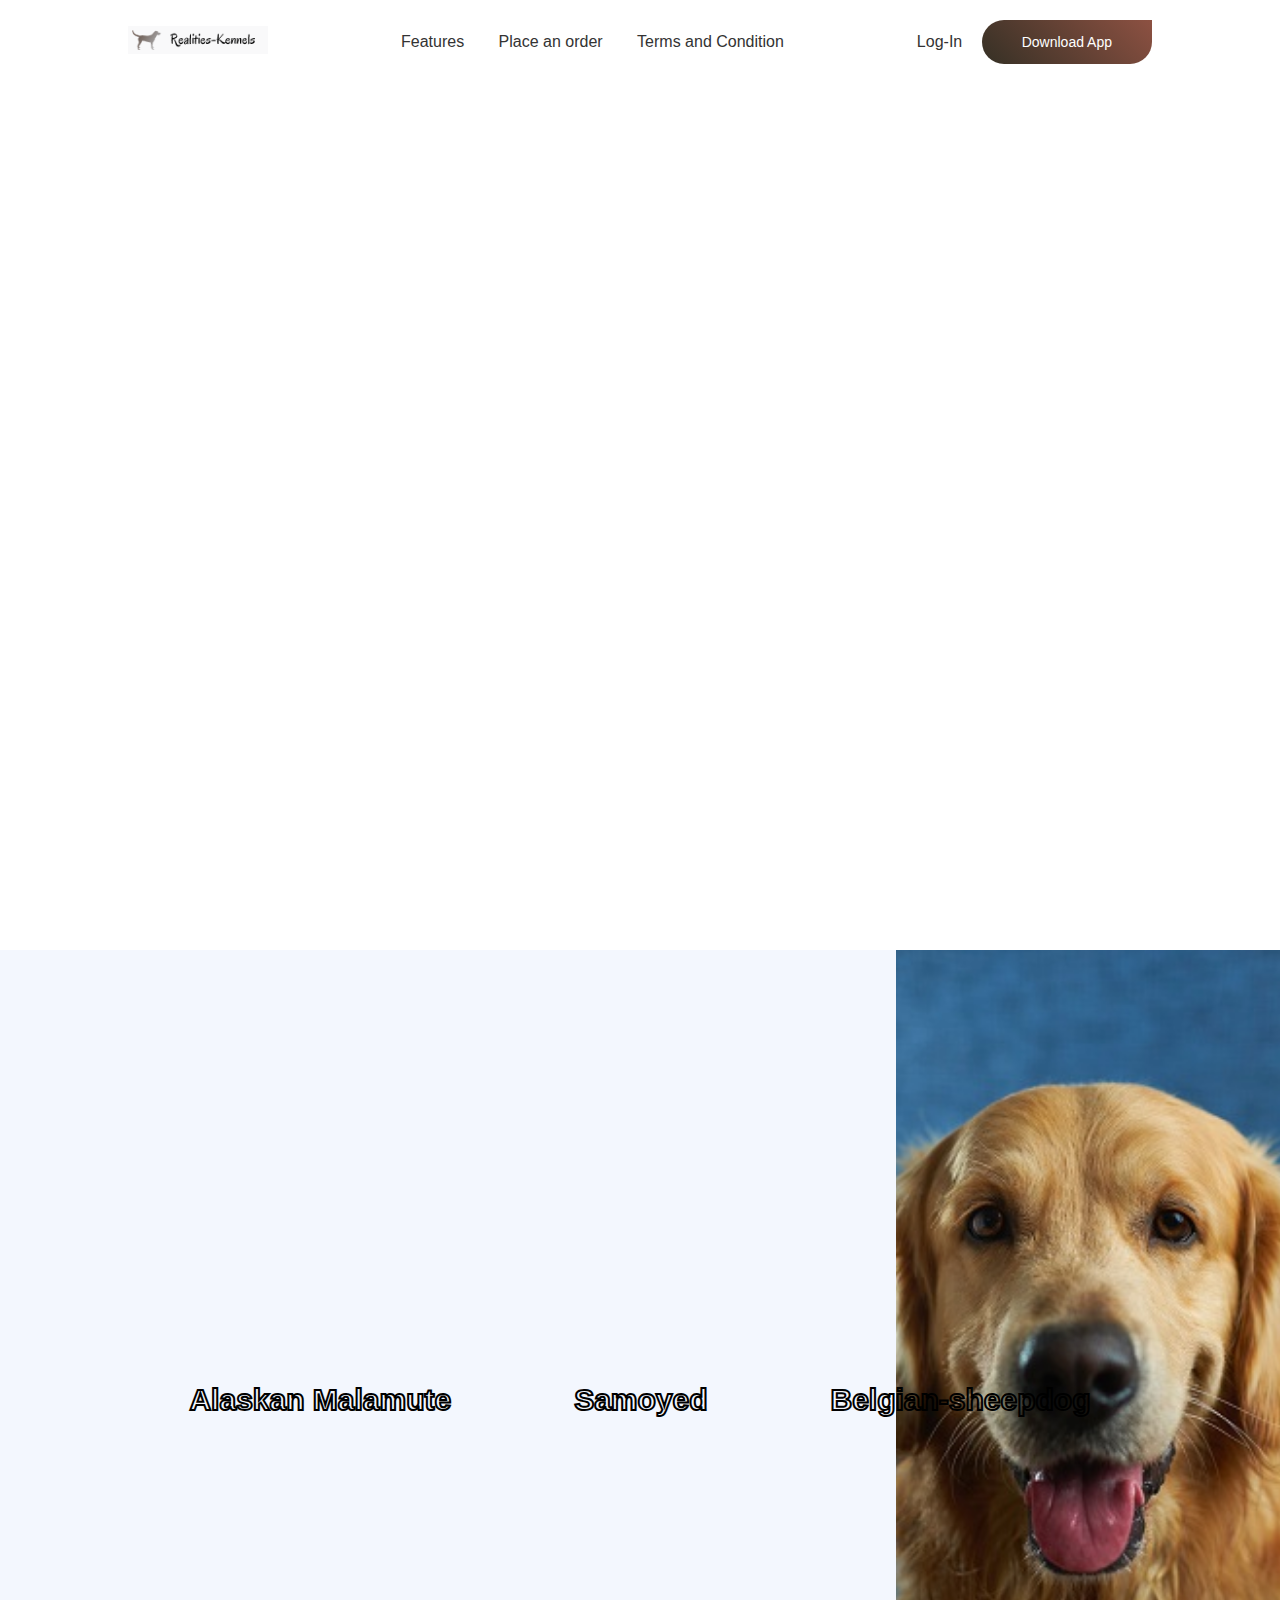
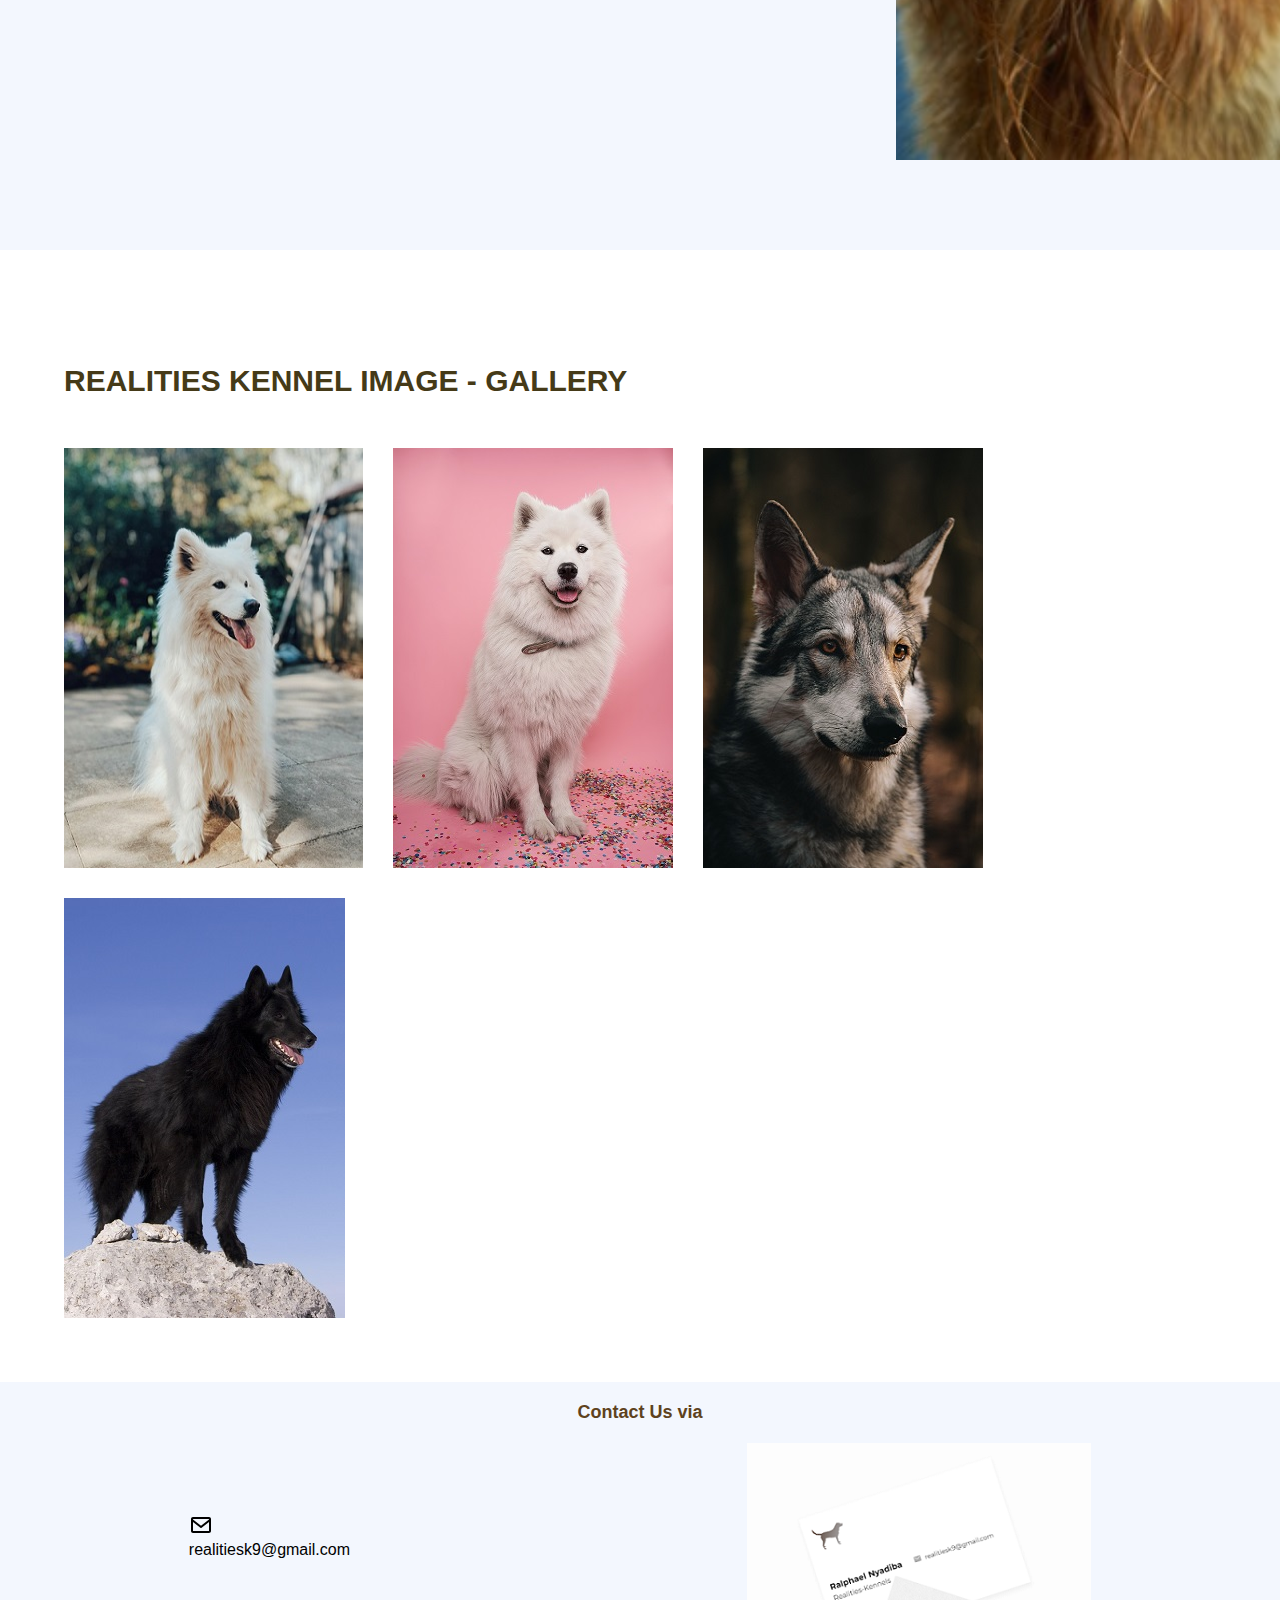
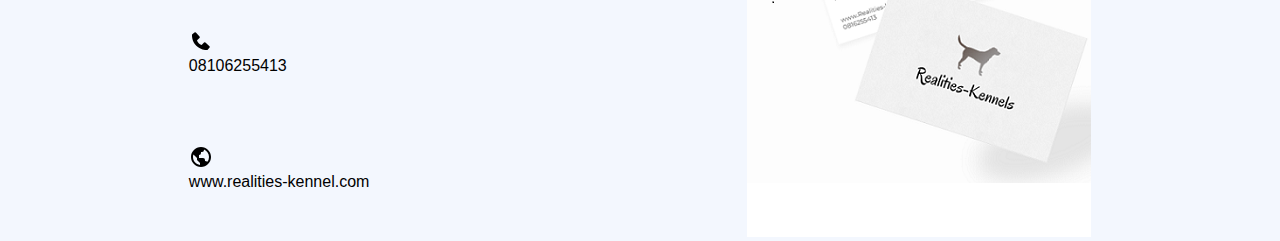
<file: index.html>
<!DOCTYPE html>
<html lang="en">
<head>
    <meta charset="UTF-8">
    <meta http-equiv="X-UA-Compatible" content="IE=edge">
    <meta name="viewport" content="width=device-width, initial-scale=1.0">
    <title>Realities-Kennel</title>
    <link rel="stylesheet" href="style.css">
    <link rel="icon" type="image/x-icon" href="./images/favicon.ico">
</head>
<body>

    <div class="hero">
        <nav>

            <a href="index.html">
                <img class="logo" src="./images/logo...PNG" alt="">
            </a>

            <ul>
                <li><a href="features.html">Features</a></li>
                <li><a href="order.html">Place an order</a></li>
                <li><a href="T&C.html">Terms and Condition</a></li>
            </ul>
            <div class="hero-left">
                <a href="login.html" class="login-btn">Log-In</a>
                <a href="#" class="btn">Download App</a>
            </div>
        </nav>
        <div class="content">
            <h1 class="animation">It's All About <br>Dogs</h1>
            <p class="animation">
                Realities-Kennel is an Online platform where you get to see and make
                fastidious choices on the Dog you want and have it delivered to you
                in a matter of minutes
            </p>
            <a href="#" class="btn animation ">Join Now</a>
        </div>
        <img src="./images/Dog1.jpg" class="feature-img animation" alt="">
    </div>
    

        <!-- Image-Slider -->
        <div class="slides">
            <h1>Alaskan Malamute</h1>
            <h1>Samoyed</h1>
            <h1>Belgian-sheepdog</h1>
            <div class="img-slider"></div>
        </div>


        <!-- Image-Gallery -->
        <div class="img-gallery">
            <div class="gallery">
                <h1>REALITIES KENNEL IMAGE - GALLERY</h1>
                <div class="images">
                    <img id="gallery1" src="./images/Dog1.jpg" alt="">
                    <img id="gallery2" src="./images/Dog2.jpg" alt="">
                    <img id="gallery3" src="./images/Dog3.jpg" alt="">
                    <img id="gallery4" src="./images/belgian-sheepdog.jpg" alt="">
                    
                </div>
            </div>
            <!-- <div class="gallery-nav">
                <a href="#gallery1"></a>
                <a href="#gallery2"></a>
                <a href="#gallery3"></a>
                <a href="#gallery4"></a>
                <a href="#gallery5"></a>
            </div> -->
        </div>

    <footer>
        <h3>Contact Us via</h3>

        <div class="contact-us">

            <div class="icon">
                <img src="./images/bx-envelope.svg" alt="">
                <p>realitiesk9@gmail.com</p>
           

                <img src="./images/bxs-phone.svg" alt="">
                <p>08106255413</p>
            

                <img src="./images/bx-world.svg" alt="">
                <p>www.realities-kennel.com</p>
            </div>

             <div class="contact">
                <img id="gallery5" src="./images/Business-card.PNG" alt="">
            </div>
        </div>
    </footer>
</body>
</html>
</file>
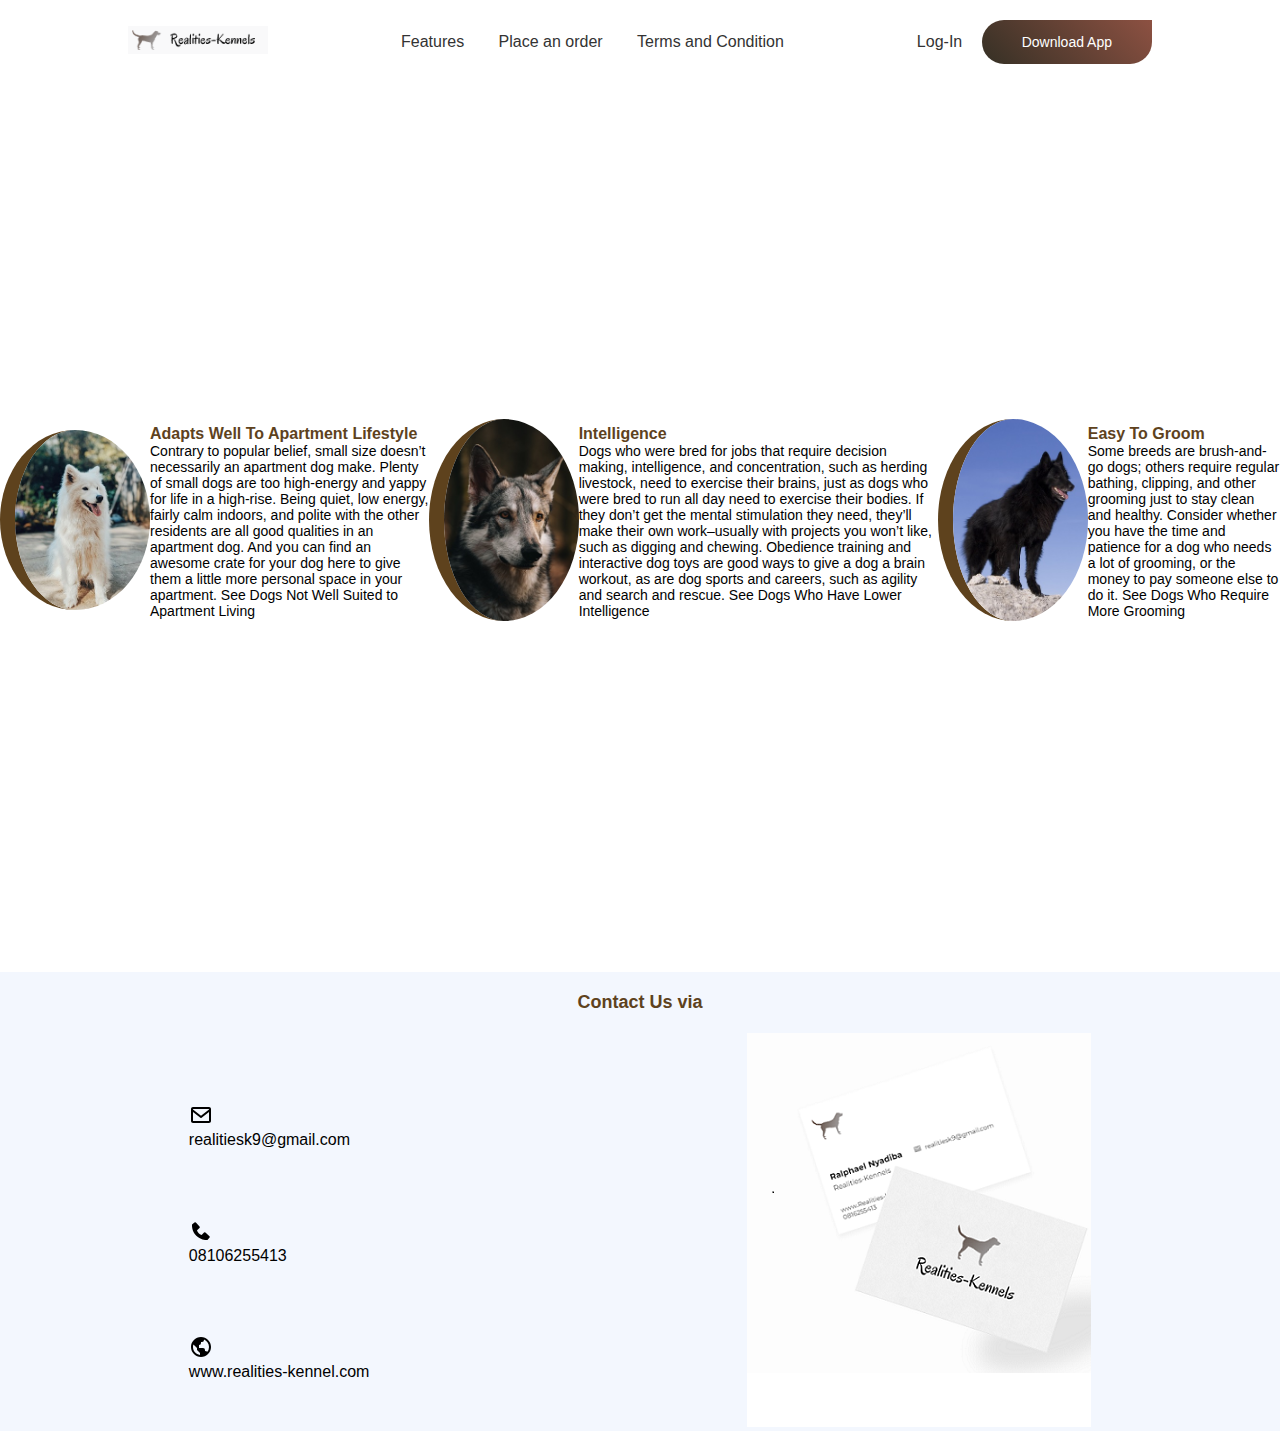
<file: features.html>
<!DOCTYPE html>
<html lang="en">
<head>
    <meta charset="UTF-8">
    <meta http-equiv="X-UA-Compatible" content="IE=edge">
    <meta name="viewport" content="width=device-width, initial-scale=1.0">
    <title>Features</title>
    <link rel="stylesheet" href="features.css">
    <link rel="stylesheet" href="utilities.css">
    <link rel="icon" type="image/x-icon" href="./images/favicon.ico">
</head>
<body>

    <div class="hero">
        <nav>
            
            <a href="index.html">
                <img class="logo" src="./images/logo...PNG" alt="">
            </a>

            <ul>
                <li><a href="features.html">Features</a></li>
                <li><a href="order.html">Place an order</a></li>
                <li><a href="T&C.html">Terms and Condition</a></li>
            </ul>
            <div class="hero-left">
                <a href="login.html" class="login-btn">Log-In</a>
                <a href="#" class="btn">Download App</a>
            </div>
        </nav>
</div>

<!-- Features -->


<div class="features">
    
    <div class="feature-img">
            <img src="./images/Dog1.jpg" alt="">
    </div>
    <div class="feature-content">
        <h3>Adapts Well To Apartment Lifestyle</h3>

        <p>Contrary to popular belief, small size doesn’t necessarily an apartment dog make. 
            Plenty of small dogs are too high-energy and yappy for life in a high-rise. 
            Being quiet, low energy, fairly calm indoors, 
            and polite with the other residents are all good qualities in an apartment dog. 
            And you can find an awesome crate for your dog here to 
            give them a little more personal space in your apartment.
            See Dogs Not Well Suited to Apartment Living</p>
    </div>

    <div class="feature-img">
            <img src="./images/Dog3.jpg" alt="">
    </div>

    <div class="feature-content">
        <h3>Intelligence</h3>
        <p>Dogs who were bred for jobs that require decision making, intelligence, and concentration, 
            such as herding livestock, need to exercise their brains, just as dogs who were bred to run all day need to exercise their bodies. 
            If they don’t get the mental stimulation they need, they’ll make their own work–usually with projects you won’t like, 
            such as digging and chewing. 
            Obedience training and interactive dog toys are good ways to give a dog a brain workout, 
            as are dog sports and careers, such as agility and search and rescue. See Dogs Who Have Lower Intelligence
        </p>
    </div>

    <div class="feature-img">
        <img src="./images/belgian-sheepdog.jpg" alt="">
    </div>

    <div class="feature-content">
        <h3>Easy To Groom</h3>
        <p>Some breeds are brush-and-go dogs; others require regular bathing, 
            clipping, and other grooming just to stay clean and healthy. 
            Consider whether you have the time and patience for a dog who needs
            a lot of grooming, or the money to pay someone else to do it.
            See Dogs Who Require More Grooming</p>
    </div>
</div>






<!-- Footer -->
<footer>
    <h3>Contact Us via</h3>

    <div class="contact-us">

        <div class="icon">
            <img src="./images/bx-envelope.svg" alt="">
            <p>realitiesk9@gmail.com</p>
       

            <img src="./images/bxs-phone.svg" alt="">
            <p>08106255413</p>
        

            <img src="./images/bx-world.svg" alt="">
            <p>www.realities-kennel.com</p>
        </div>

         <div class="contact">
            <img id="gallery5" src="./images/Business-card.PNG" alt="">
        </div>
    </div>
</footer>
</body>
</html>
</file>
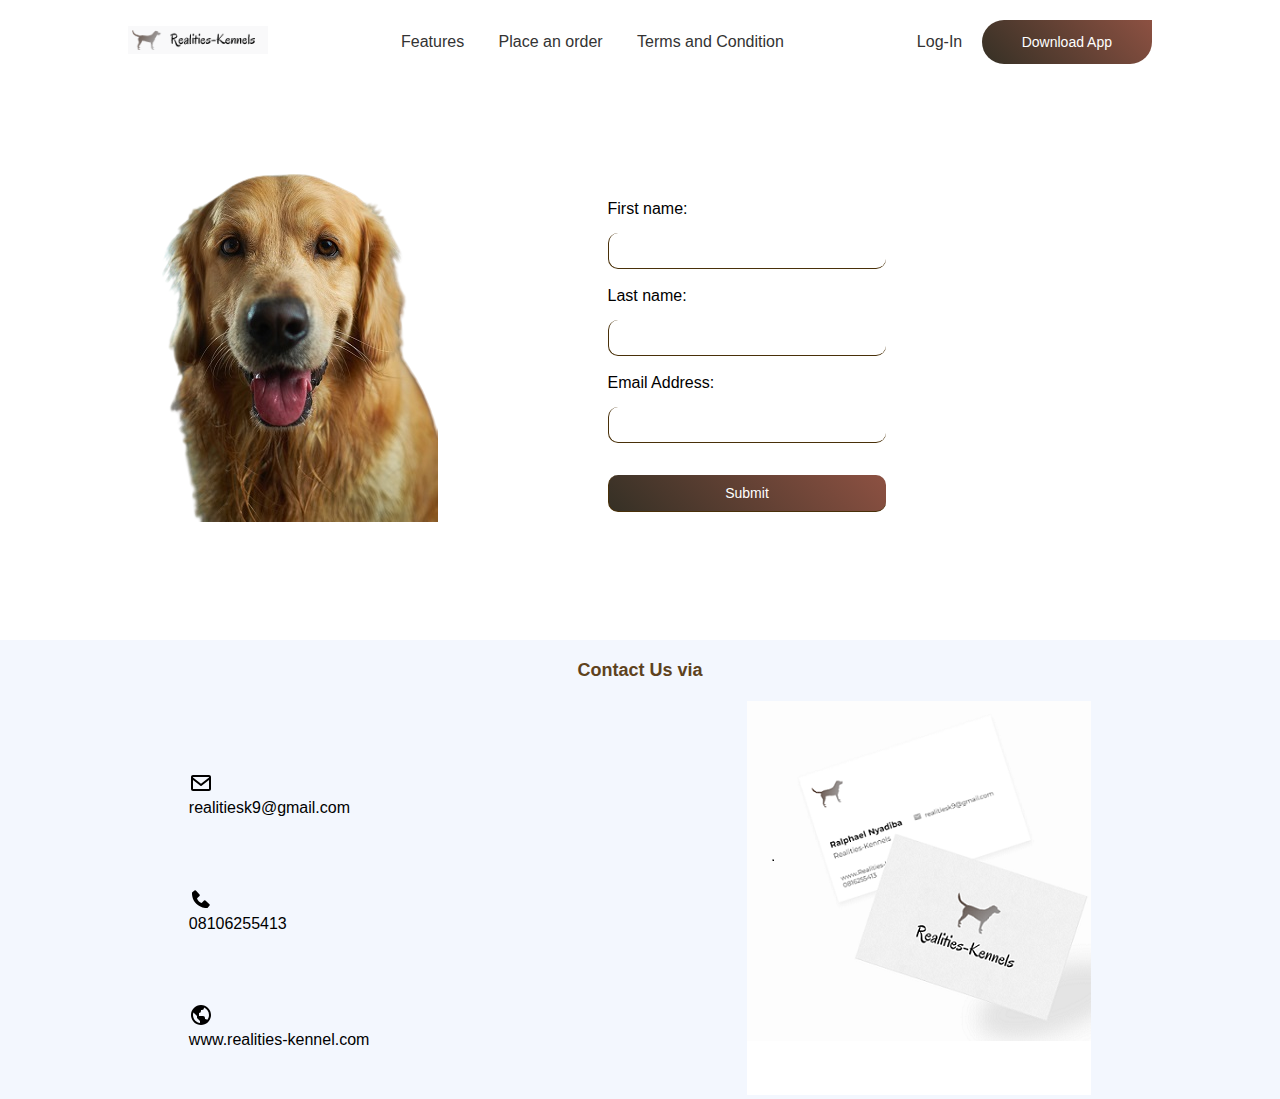
<file: login.html>
<!DOCTYPE html>
<html lang="en">
<head>
    <meta charset="UTF-8">
    <meta http-equiv="X-UA-Compatible" content="IE=edge">
    <meta name="viewport" content="width=device-width, initial-scale=1.0">
    <title>Login</title>
    <link rel="stylesheet" href="login.css">
    <link rel="stylesheet" href="utilities.css">
    <link rel="icon" type="image/x-icon" href="./images/favicon.ico">
</head>
<body>

    <div class="hero">
        <nav>
            
            <a href="index.html">
                <img class="logo" src="./images/logo...PNG" alt="">
            </a>

            <ul>
                <li><a href="features.html">Features</a></li>
                <li><a href="order.html">Place an order</a></li>
                <li><a href="T&C.html">Terms and Condition</a></li>
            </ul>
            <div class="hero-left">
                <a href="login.html" class="login-btn">Log-In</a>
                <a href="#" class="btn">Download App</a>
            </div>
        </nav>
    </div>

    <!-- Form -->

    <div class="form">
        <div class="img">
            <img src="./images/doggie.png" alt="">
        </div>
        <form>
            First name:<br>
            <input type="text" name="firstname"><br><br>

            Last name:<br>
            <input type="text" name="lastname"><br><br>

            Email Address:<br>
            <input type="text" name="email"><br>

            <input type="submit" value="Submit" class="btn submit">
        </form>
    </div>

    <!-- footer -->
    <footer>
        <h3>Contact Us via</h3>

        <div class="contact-us">

            <div class="icon">
                <img src="./images/bx-envelope.svg" alt="">
                <p>realitiesk9@gmail.com</p>
           

                <img src="./images/bxs-phone.svg" alt="">
                <p>08106255413</p>
            

                <img src="./images/bx-world.svg" alt="">
                <p>www.realities-kennel.com</p>
            </div>

             <div class="contact">
                <img id="gallery5" src="./images/Business-card.PNG" alt="">
            </div>
        </div>
    </footer>

</body>
</html>
</file>
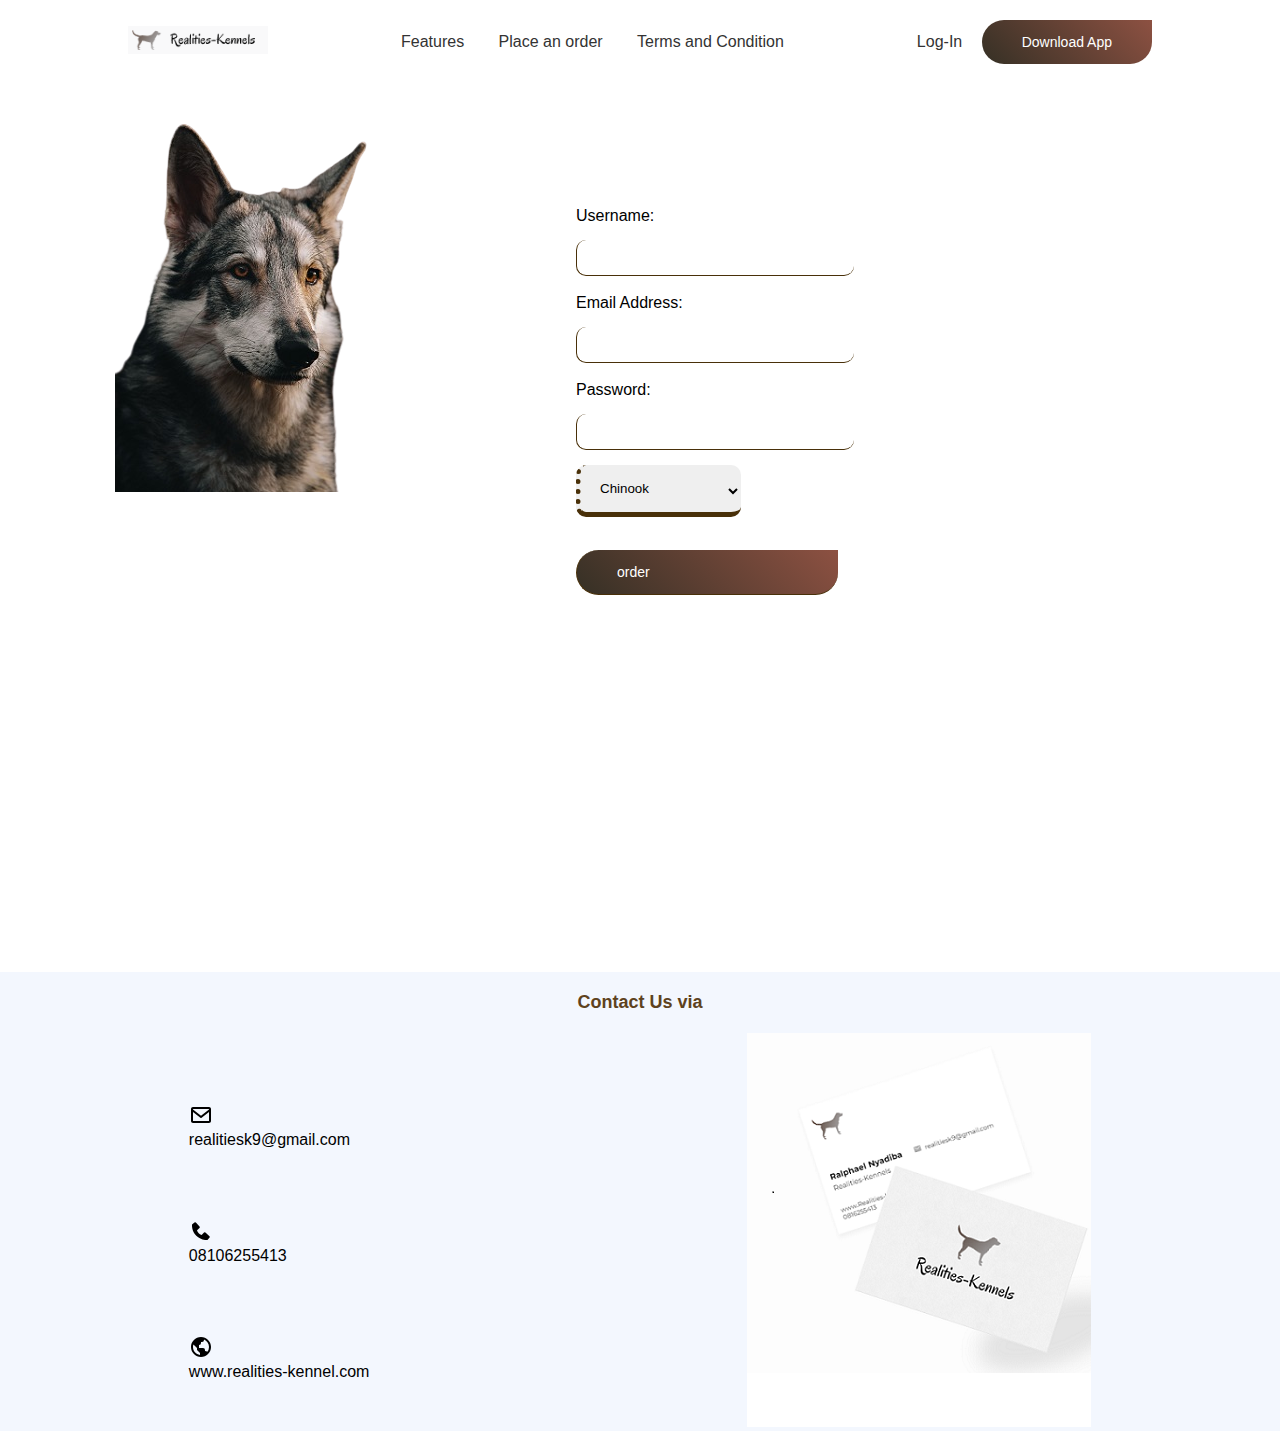
<file: order.html>
<!DOCTYPE html>
<html lang="en">
<head>
    <meta charset="UTF-8">
    <meta http-equiv="X-UA-Compatible" content="IE=edge">
    <meta name="viewport" content="width=device-width, initial-scale=1.0">
    <title>order</title>
    <link rel="stylesheet" href="order.css">
    <link rel="stylesheet" href="utilities.css">
    <link rel="icon" type="image/x-icon" href="./images/favicon.ico">
</head>
<body>

    <div class="hero">
        <nav>
            
            <a href="index.html">
                <img class="logo" src="./images/logo...PNG" alt="">
            </a>

            <ul>
                <li><a href="features.html">Features</a></li>
                <li><a href="order.html">Place an order</a></li>
                <li><a href="T&C.html">Terms and Condition</a></li>
            </ul>
            <div class="hero-left">
                <a href="login.html" class="login-btn">Log-In</a>
                <a href="#" class="btn">Download App</a>
            </div>
        </nav>
    </div>

   <div class="order-section">
    <div class="order-img">
        <img src="./images/Dog3...png" alt="">
    </div>

<div class="order">
    <form>
        Username:<br>
        <input type="text" name="username"><br><br>

        Email Address:<br>
        <input type="text" name="email"><br><br>

        Password:<br>
        <input type="password" name="password"><br>
    
    <select class="options">
        <option name="dog-type" value="Chinook" checked> Chinook</option>
        <option name="dog-type" value="Hovawart"> Hovawart</option>
        <option name="dog-type" value="Samoyed">Samoyed</option>
        <option name="dog-type" value="Alaskan Malamute">Alaskan Malamute</option>
        <option name="dog-type" value="Belgian Malinois">Belgian Malinois</option>
        <option name="dog-type" value="Belgian Sheepdog">Belgian Sheepdog</option>
        <option name="dog-type" value="Belgian Tervuren">Belgian Tervuren</option>
        <option name="dog-type" value="Belgian Collie">Collie</option>
        <option name="dog-type" value="other">Other</option>
    
    </select><br><br>

        <input type="order" value="order" class="btn">
    </form>

</div>
</div>



    <!-- footer -->
    <footer>
        <h3>Contact Us via</h3>

        <div class="contact-us">

            <div class="icon">
                <img src="./images/bx-envelope.svg" alt="">
                <p>realitiesk9@gmail.com</p>
           

                <img src="./images/bxs-phone.svg" alt="">
                <p>08106255413</p>
            

                <img src="./images/bx-world.svg" alt="">
                <p>www.realities-kennel.com</p>
            </div>

             <div class="contact">
                <img id="gallery5" src="./images/Business-card.PNG" alt="">
            </div>
        </div>
    </footer>
</body>
</html>
</file>
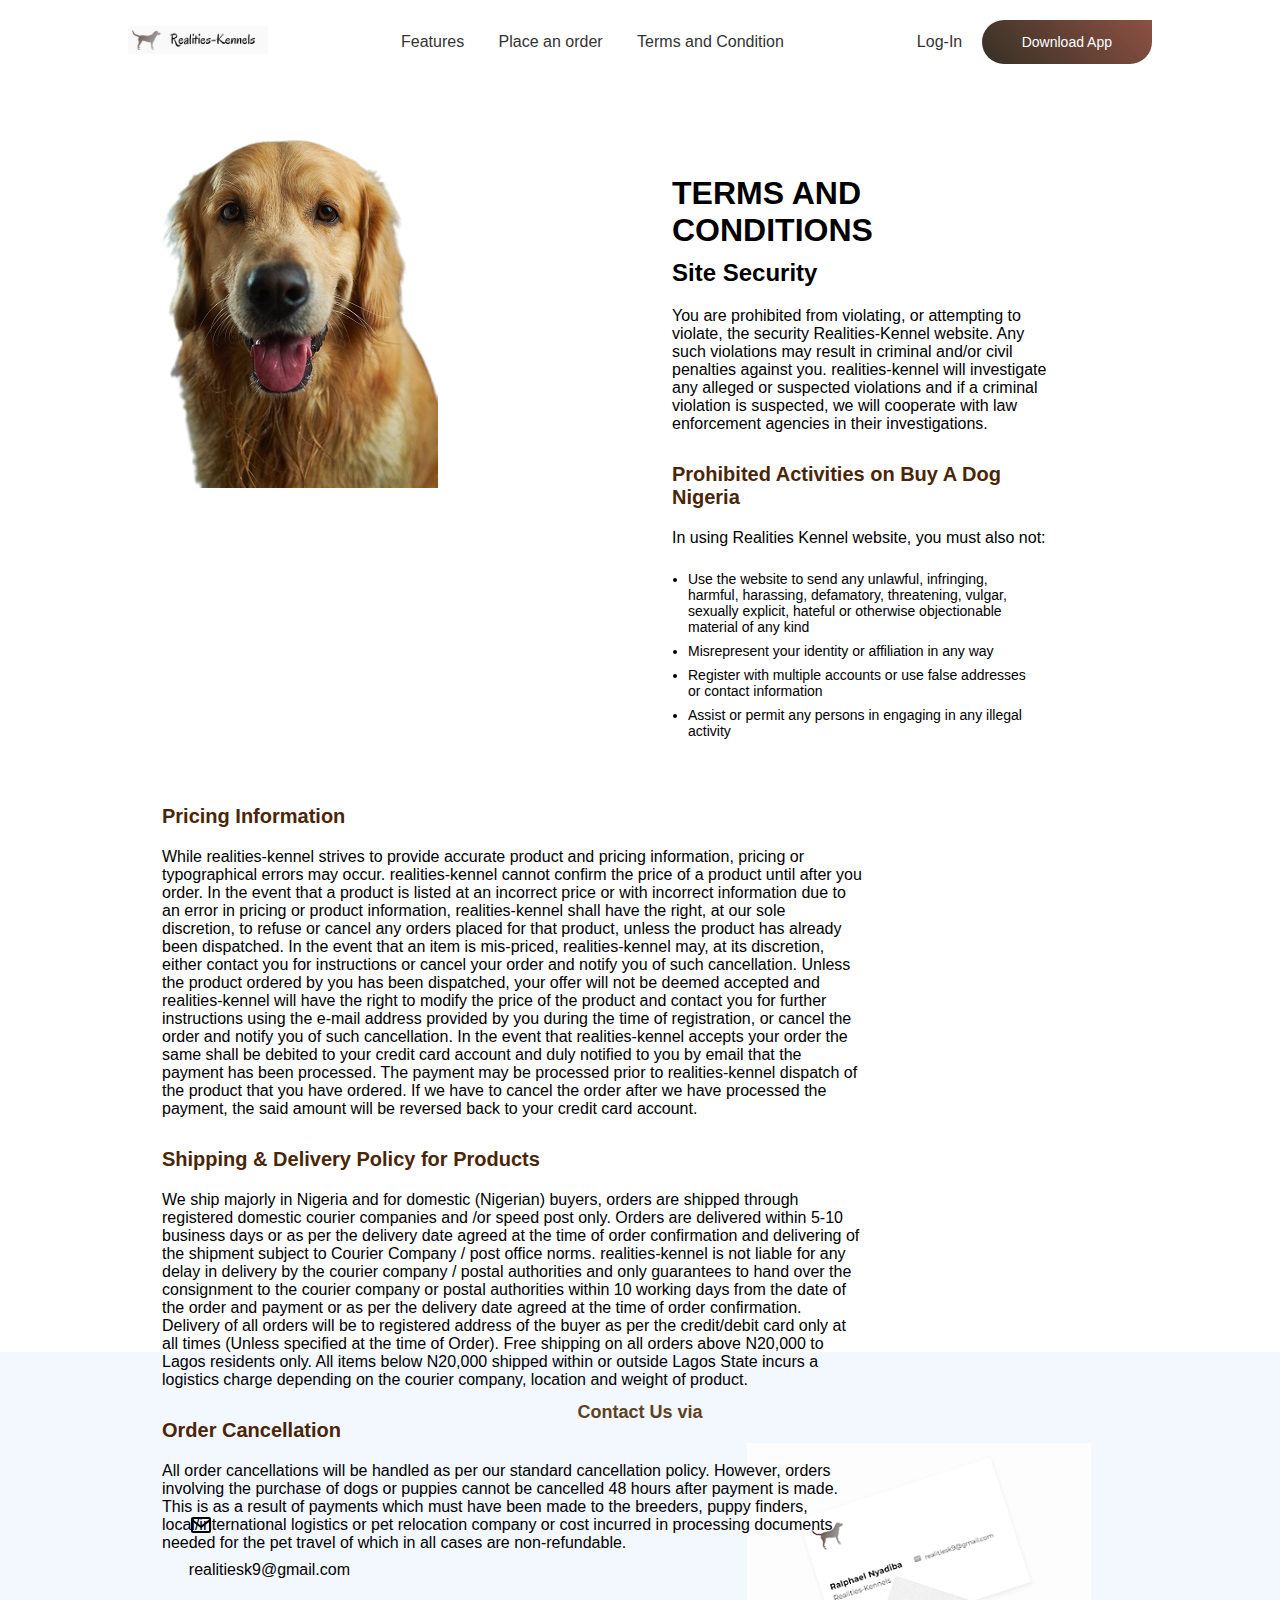
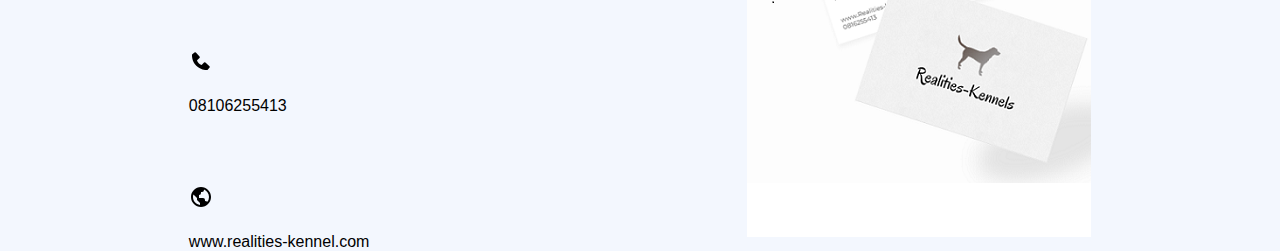
<file: T&C.html>
<!DOCTYPE html>
<html lang="en">
<head>
    <meta charset="UTF-8">
    <meta http-equiv="X-UA-Compatible" content="IE=edge">
    <meta name="viewport" content="width=device-width, initial-scale=1.0">
    <title>Terms and Conditions</title>
    <link rel="stylesheet" href="T&C.css">
    <link rel="stylesheet" href="utilities.css">
    <link rel="icon" type="image/x-icon" href="./images/favicon.ico">
</head>
<body>

    <div class="hero">
        <nav>
            
            <a href="index.html">
                <img class="logo" src="./images/logo...PNG" alt="">
            </a>

            <ul>
                <li><a href="features.html">Features</a></li>
                <li><a href="order.html">Place an order</a></li>
                <li><a href="T&C.html">Terms and Condition</a></li>
            </ul>
            <div class="hero-left">
                <a href="login.html" class="login-btn">Log-In</a>
                <a href="#" class="btn">Download App</a>
            </div>
        </nav>
    </div>


    <!-- Terms And Conditions -->
        <div class="terms">
            <div class="terms-img">
                <img src="./images/doggie.png" alt="">
            </div>

            <div class="terms-content">
                <h1>TERMS AND CONDITIONS</h1>
                <h2>Site Security</h2>
                <p>
                    You are prohibited from violating, or attempting to violate, 
                    the security Realities-Kennel website. Any such violations 
                    may result in criminal and/or civil penalties against you.
                    realities-kennel will investigate any alleged or suspected violations
                    and if a criminal violation is suspected, 
                    we will cooperate with law enforcement agencies in their investigations.
                </p>

                <h3>Prohibited Activities on Buy A Dog Nigeria</h3>
                  <p> In using Realities Kennel website, you must also not:
                    <ul>
                        <li>Use the website to send any unlawful, infringing,
                            harmful, harassing, defamatory, threatening, vulgar, sexually explicit,
                            hateful or otherwise objectionable material of any kind
                        </li>
                            <li>Misrepresent your identity or affiliation in any way</li>
                            <li>Register with multiple accounts or use false addresses or contact information</li>
                            <li>Assist or permit any persons in engaging in any illegal activity</li>
                    </ul>
                  </p>


                    <div class="laws">

                                <h3>Pricing Information</h3>
                                <p>
                                    While realities-kennel strives to provide accurate product and pricing information, 
                                    pricing or typographical errors may occur. realities-kennel cannot confirm the price of a product until after you order. 
                                    In the event that a product is listed at an incorrect price or with incorrect information due to an error in pricing or product information, 
                                    realities-kennel shall have the right, at our sole discretion, to refuse or cancel any 
                                    orders placed for that product, unless the product has already been dispatched.
                                    In the event that an item is mis-priced, realities-kennel may, at its discretion, 
                                    either contact you for instructions or cancel your order and notify you of such cancellation.
                                    Unless the product ordered by you has been dispatched, your offer will not be deemed accepted and 
                                    realities-kennel will have the right to modify the price of the product and contact you for further instructions using the e-mail address 
                                    provided by you during the time of registration, or cancel the order and notify you of such cancellation. 
                                    In the event that realities-kennel accepts your order 
                                    the same shall be debited to your credit card account and duly notified to you by email that the payment has been processed. 
                                    The payment may be processed prior to realities-kennel dispatch of the product that you have ordered.
                                    If we have to cancel the order after we have processed the payment, 
                                    the said amount will be reversed back to your credit card account.
                                </p>

                                <h3>Shipping & Delivery Policy for Products</h3>
                                <p>
                                    We ship majorly in Nigeria and for domestic (Nigerian) buyers, 
                                    orders are shipped through registered domestic courier companies and /or speed post only. 
                                    Orders are delivered within 5-10 business days or as per the delivery date agreed at the time of order
                                    confirmation and delivering of the shipment subject to Courier Company / post office norms. 
                                    realities-kennel is not liable for any delay in delivery by the courier company / postal authorities
                                    and only guarantees to hand over the consignment to the courier company or postal authorities within 
                                    10 working days from the date of the order and payment or as per the delivery date agreed at the time of order confirmation. 
                                    Delivery of all orders will be to registered address of the buyer as per the credit/debit card only at all times (Unless specified at the time of Order).

                                    Free shipping on all orders above N20,000 to Lagos residents only. 
                                    All items below N20,000 shipped within or outside Lagos State incurs a 
                                    logistics charge depending on the courier company, location and weight of product.
                                </p>

                            <h3>Order Cancellation</h3>
                                <p>
                                    All order cancellations will be handled as per our standard cancellation policy. 
                                    However, orders involving the purchase of dogs or puppies cannot be cancelled 48 hours after payment is made. 
                                    This is as a result of payments which must have been made to the breeders, puppy finders, 
                                    local/international logistics or pet relocation company or cost incurred in processing documents 
                                    needed for the pet travel of which in all cases are non-refundable.
                                    </p>
                    </div>
            </div>
        </div>

        <footer>
            <h3>Contact Us via</h3>
    
            <div class="contact-us">
    
                <div class="icon">
                    <img src="./images/bx-envelope.svg" alt="">
                    <p>realitiesk9@gmail.com</p>
               
    
                    <img src="./images/bxs-phone.svg" alt="">
                    <p>08106255413</p>
                
    
                    <img src="./images/bx-world.svg" alt="">
                    <p>www.realities-kennel.com</p>
                </div>
    
                 <div class="contact">
                    <img id="gallery5" src="./images/Business-card.PNG" alt="">
                </div>
            </div>
        </footer>
</body>
</html>
</file>
<file: style.css>
*{
    margin: 0;
    padding: 0;
    box-sizing: border-box;
    font-family: 'Arial Narrow Bold', sans-serif;
}

.hero{
    width: 100%;
    height: 100vh;
    /* background: url(./images/b-card..PNG); */
    /* background-repeat: no-repeat;
    background-position: center;
    background-size: cover; */
    padding: 10px 10%;
    overflow: hidden;
    position: relative;
}

nav{
    padding: 10px 0;
    display: flex;
    align-items: center;
    justify-content: space-between;
}

.logo{
    width: 140px;
}

nav ul li{
    display: inline-block;
    list-style: none;
    margin: 10px 15px;
}

nav ul li a{
    text-decoration: none;
    color:#333;
    font-weight: 400;
}

nav ul li a:hover,
.login-btn:hover{
    border-bottom: 5px solid #5e421d;
}

.login-btn{
    text-decoration: none;
    color: #333;
    margin-right: 15px;
}


.btn{
    display: inline-block;
    text-decoration: none;
    padding: 14px 40px;
    color: #fff;
    background-image:linear-gradient(45deg, #353025, #8d5142);
    font-size: 14px;
    border-radius: 30px;
    border-top-right-radius: 0;
    transition: 0.5s;
}

.content{
    margin-top: 10%;
    max-width: 600px;
}

.content h1{
    font-size: 70px;
    color: #222;
}
.content p{
    margin: 10px 0 30px;
    color: #333;
    animation-delay: 0.5s;
    font-size: 16px;
}

.content .btn{
    padding: 15px 80px;
    font-size: 16px;
    animation-delay: 1s;
}

.btn:hover{
    border-top-right-radius:30px ;
}


.feature-img{
    width: 400px;
    position: absolute;
    top: 20%;
    right: 10%;
    border-radius: 15px;
}
.feature-img.animation{
    animation-delay: 1.5s;
}
.animation{
    opacity: 0;
    transform: translateY(30px);
    animation: moveup 1s ease-in-out forwards;
}

@keyframes moveup{
    100%{
        opacity: 1;
        transform: translateY(0);
    }
}


.slides{
    margin-top: 50px;
    width: 100%;
    height: 100vh;
    background-color: #f3f7fe;
    padding: 10px 10%;
    display: flex;
    align-items: center;
    justify-content: space-around;
    position: relative;
}

.slides h1{
    font-size: 30px;
    position: relative;
    z-index: 1;
    -webkit-text-fill-color: transparent;
    -webkit-text-stroke: 2px #000;
    cursor: pointer;
    transition: transform 0.5s;
}

.slides h1:hover{
    -webkit-text-fill-color: #000;
    transform: translateX(-10px);
}

.img-slider{
    position: absolute;
    top: 0;
    right: 0;
    height: 90%;
    width: 30%;
    background-image: url(./images/Dog.jpg)/*linear-gradient(45deg, #353025, #8d5142)*/;
    background-size: cover;
    background-position: center;
    transition: background-image 1s;
}

.slides h1:nth-child(1):hover ~ .img-slider{
    background-image:url(./images/Dog3.jpg) ;
}


.slides h1:nth-child(2):hover ~ .img-slider{
    background-image:url(./images/Dog2.jpg) ;
}
 

.slides h1:nth-child(3):hover ~ .img-slider{
    background-image:url(./images/belgian-sheepdog.jpg) ;
}

.img-gallery{
    padding:4rem ;
}
.img-gallery h3{
    text-align: center;
}
.gallery{
    /* position: relative; */
    /* max-width: 48rem; */
    margin: 0 auto;
}

.images{
    display: flex;
    flex-wrap: wrap;
    gap: 30px;
    margin: 0 auto;
    /* aspect-ratio: 6 / 9; */
    /* overflow-x: auto; */
    /* scroll-snap-type: x mandatory; */
    /* scroll-behavior: smooth; */
    /* box-shadow: 0 1.5rem 3rem -0.75rem hsla(0, 0%, 0%, 0.25); */
    /* border-radius:0.5rem; */
    /* opacity: 0; */
}
footer{
    background-color:#f3f7fe;
    overflow: hidden;
}
.contact-us{
    display: flex;
    justify-content: space-around;
}
.icon img{
    margin-top: 70px;
}
footer h3{
    text-align: center;
    font-size: 18px;
    color: #5e421d;
    padding: 20px;

}

/* .images img{
    flex: 1 0 100% ;
    scroll-snap-align: start;
    object-fit: cover;
} */

.gallery h1{
    margin: 50px auto;
    font-size: 30px;
    color: rgb(69, 58, 24);
}
/* .gallery-nav{
   display: flex;
   column-gap: 1rem;
   position: absolute;
   bottom: 1.25rem;
   left: 50%;
   z-index: 1;
}

.gallery-nav a{
    width: 0.5rem;
    height: 0.5rem;
    border-radius: 50%;
    background-color: #fff;
    opacity: 0.75%;
    transition:opacity ease 250ms ;
}

.gallery-nav a:hover{
    opacity: 1;
} */



/* Media Queries */
/* @media (max-width:700px){
    nav .logo{
        display: none;
    }
.hero-left .btn{
    display: none;
    }

    .content{
        flex-direction: column;
    }

    .feature-img{
        margin-top: 30%;
        top: 50%;
        right: 30%;
    }

    .slides{
        display: none;
    }
    .img-gallery{
        flex-wrap: wrap;
        padding: 5px;
    }
} */
</file>
<file: features.css>
.features{
    display: flex;
    justify-content: space-around;
    align-items: center;
    height: 100vh;
    width: 100%;
}

.features img{
    border-radius: 50%;
    border-left: 15px solid #5e421d;
    width: 150px;
}
.features img:hover{
    border-left: none;
    border-right: 15px dashed #5e421d;
}
.features h3{
    color: #5e421d;
    font-weight: bold;
    font-size: 16px;
}

.features p{
    font-size: 14px;
}






















/* footer */
footer{
    background-color:#f3f7fe;
    overflow: hidden;
}
.contact-us{
    display: flex;
    justify-content: space-around;
}
.icon img{
    margin-top: 70px;
}
footer h3{
    text-align: center;
    font-size: 18px;
    color: #5e421d;
    padding: 20px;

}
</file>
<file: utilities.css>
*{
    margin: 0;
    padding: 0;
    box-sizing: border-box;
    font-family: 'Arial Narrow Bold', sans-serif;
}

.hero{
    width: 100%;
    height: 8vh;
    padding: 10px 10%;
}

nav{
    padding: 10px 0;
    display: flex;
    align-items: center;
    justify-content: space-between;
}

.logo{
    width: 140px;
}

nav ul li{
    display: inline-block;
    list-style: none;
    margin: 10px 15px;
}

nav ul li a{
    text-decoration: none;
    color:#333;
    font-weight: 400;
}

nav ul li a:hover,
.login-btn:hover{
    border-bottom: 5px solid #5e421d;
}

.login-btn{
    text-decoration: none;
    color: #333;
    margin-right: 15px;
}


.btn{
    display: inline-block;
    text-decoration: none;
    padding: 14px 40px;
    color: #fff;
    background-image:linear-gradient(45deg, #353025, #8d5142);
    font-size: 14px;
    border-radius: 30px;
    border-top-right-radius: 0;
    transition: 0.5s;
}
</file>
<file: login.css>
.form{
    display: flex;
    margin-top:10%;
    justify-content: space-around;
    position: relative;

}

.form img{
    position: absolute;
    left: 10%;
    top: -30%;

}
.form form{
    margin-right: 15%;
}
.form form input{
    padding:10px 50px;
    border-radius: 10px;
    margin-top: 15px;
    border: none;
    border-bottom: 1px solid #493009;
    border-left: 1px solid #493009;

}

.btn{
    padding: 14px 40px;
    color: #fff;
    background-image:linear-gradient(45deg, #353025, #8d5142);
    font-size: 14px;
    border-radius: 30px;
    border-top-right-radius: 0;
}

.btn:hover{
    border-top-right-radius:30px ;
}

.form .submit{
    margin-top: 2rem;
    width: 100%;
}

footer{
    background-color:#f3f7fe;
    overflow: hidden;
    margin-top: 10%;
}
.contact-us{
    display: flex;
    justify-content: space-around;
}
.icon img{
    margin-top: 70px;
}
footer h3{
    text-align: center;
    font-size: 18px;
    color: #5e421d;
    padding: 20px;

}
</file>
<file: order.css>
.order-section{
    height: 100vh;
    width: 90vw;
    position: relative;
}

.order-img{
    position: absolute;
    left:10%
}


form{
    position: absolute;
    left: 50%;
    top: 15%;
}
form input{
    padding:10px 50px;
    border-radius: 10px;
    margin-top: 15px;
    border: none;
    border-bottom: 1px solid #493009;
    border-left: 1px solid #493009;

}

.btn{
    padding: 14px 40px;
    color: #fff;
    background-image:linear-gradient(45deg, #353025, #8d5142);
    font-size: 14px;
    border-radius: 30px;
    border-top-right-radius: 0;
}

.btn:hover{
    border-top-right-radius:30px ;
}

.order .options{
    padding: 15px;
    margin-top: 15px;
    border-radius: 10px;
    border: none;
    border-left: 5px dotted #493009;
    border-bottom: 5px solid #493009;
}




/* footer */
footer{
    background-color:#f3f7fe;
    overflow: hidden;
}
.contact-us{
    display: flex;
    justify-content: space-around;
}
.icon img{
    margin-top: 70px;
}
footer h3{
    text-align: center;
    font-size: 18px;
    color: #5e421d;
    padding: 20px;

}
</file>
<file: T&C.css>
.terms{
    position: relative;
    display: flex;
}

.terms .terms-img{
    position: absolute;
    left: 10%;
}

.terms-content{
    padding: 10rem;
    position: absolute;
    left:40%;
    width: 700px;
}

.laws{
    position: absolute;
    right: 50%;
    width: 100%;

}


h3{
    color: rgb(74, 38, 7);
    font-size: 20px;
    margin-top:30px;
}
p{
    margin-top: 20px;
    font-size: 16px;
}

.terms .terms-content ul li{
    margin-top: .5rem;
}
.terms .terms-content ul{
    font-size: 14px;
    padding: 1rem;
}

.terms-content h2{
    margin-top: 10px;
}

.terms-content h1{
    margin-top:-15%
}




/* footer */
footer{
    background-color:#f3f7fe;
    overflow: hidden;
    margin-top: 100%;
}
.contact-us{
    display: flex;
    justify-content: space-around;
}
.icon img{
    margin-top: 70px;
}
footer h3{
    text-align: center;
    font-size: 18px;
    color: #5e421d;
    padding: 20px;

}
</file>
